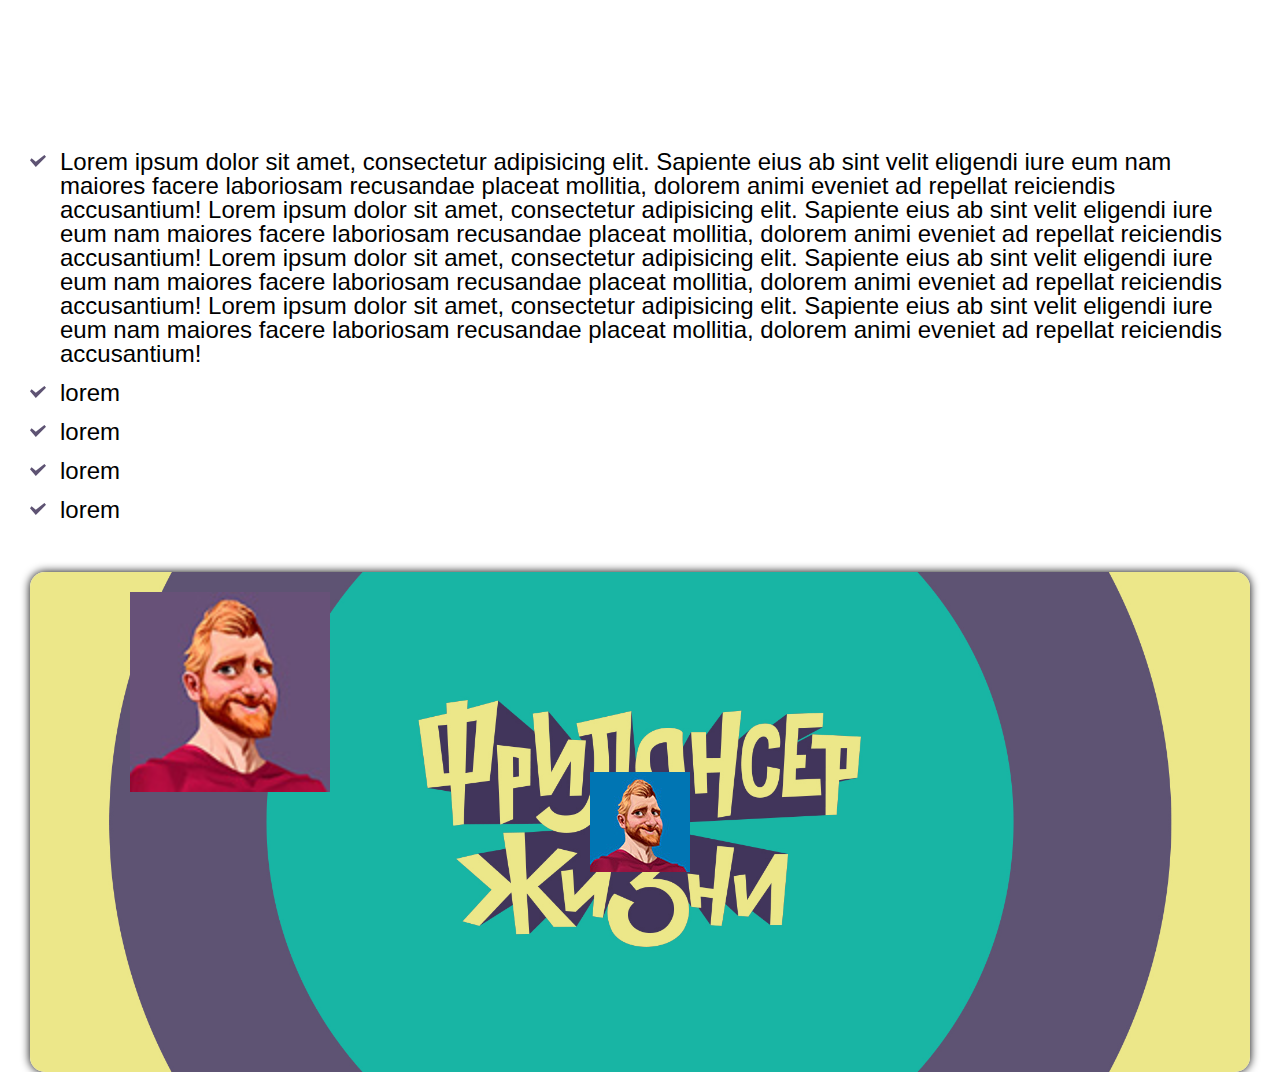
<file: css_5/index.html>
<!-- Сообщаем браузеру как стоит обрабатывать эту страницу -->
<!DOCTYPE html>
<!-- Оболочка документа, указываем язык содержимого -->
<html lang="ru">
	<!-- Заголовок страницы, контейнер для других важных данных (не отображается) -->
	<head>
		<!-- Заголовок страницы в браузере -->
		<title>CSS. Часть №5 (Свойство background)</title>
		<!-- Подключаем CSS -->
		<link rel="stylesheet" href="css/style.css" />
		<!-- Кодировка страницы -->
		<meta http-equiv="Content-type" content="text/html;charset=UTF-8" />
	</head>
	<!-- Отображаемое тело страницы -->
	<body>

		<ul class="list">
			<li>
				Lorem ipsum dolor sit amet, consectetur adipisicing elit. Sapiente eius ab sint velit eligendi iure eum nam maiores facere laboriosam recusandae placeat mollitia, dolorem animi eveniet ad repellat reiciendis accusantium!
				Lorem ipsum dolor sit amet, consectetur adipisicing elit. Sapiente eius ab sint velit eligendi iure eum nam maiores facere laboriosam recusandae placeat mollitia, dolorem animi eveniet ad repellat reiciendis accusantium!
				Lorem ipsum dolor sit amet, consectetur adipisicing elit. Sapiente eius ab sint velit eligendi iure eum nam maiores facere laboriosam recusandae placeat mollitia, dolorem animi eveniet ad repellat reiciendis accusantium!
				Lorem ipsum dolor sit amet, consectetur adipisicing elit. Sapiente eius ab sint velit eligendi iure eum nam maiores facere laboriosam recusandae placeat mollitia, dolorem animi eveniet ad repellat reiciendis accusantium!
			</li>
			<li>lorem</li>
			<li>lorem</li>
			<li>lorem</li>
			<li>lorem</li>
		</ul>

		<div class="block">
			
		</div>
	</body>
</html>
</file>
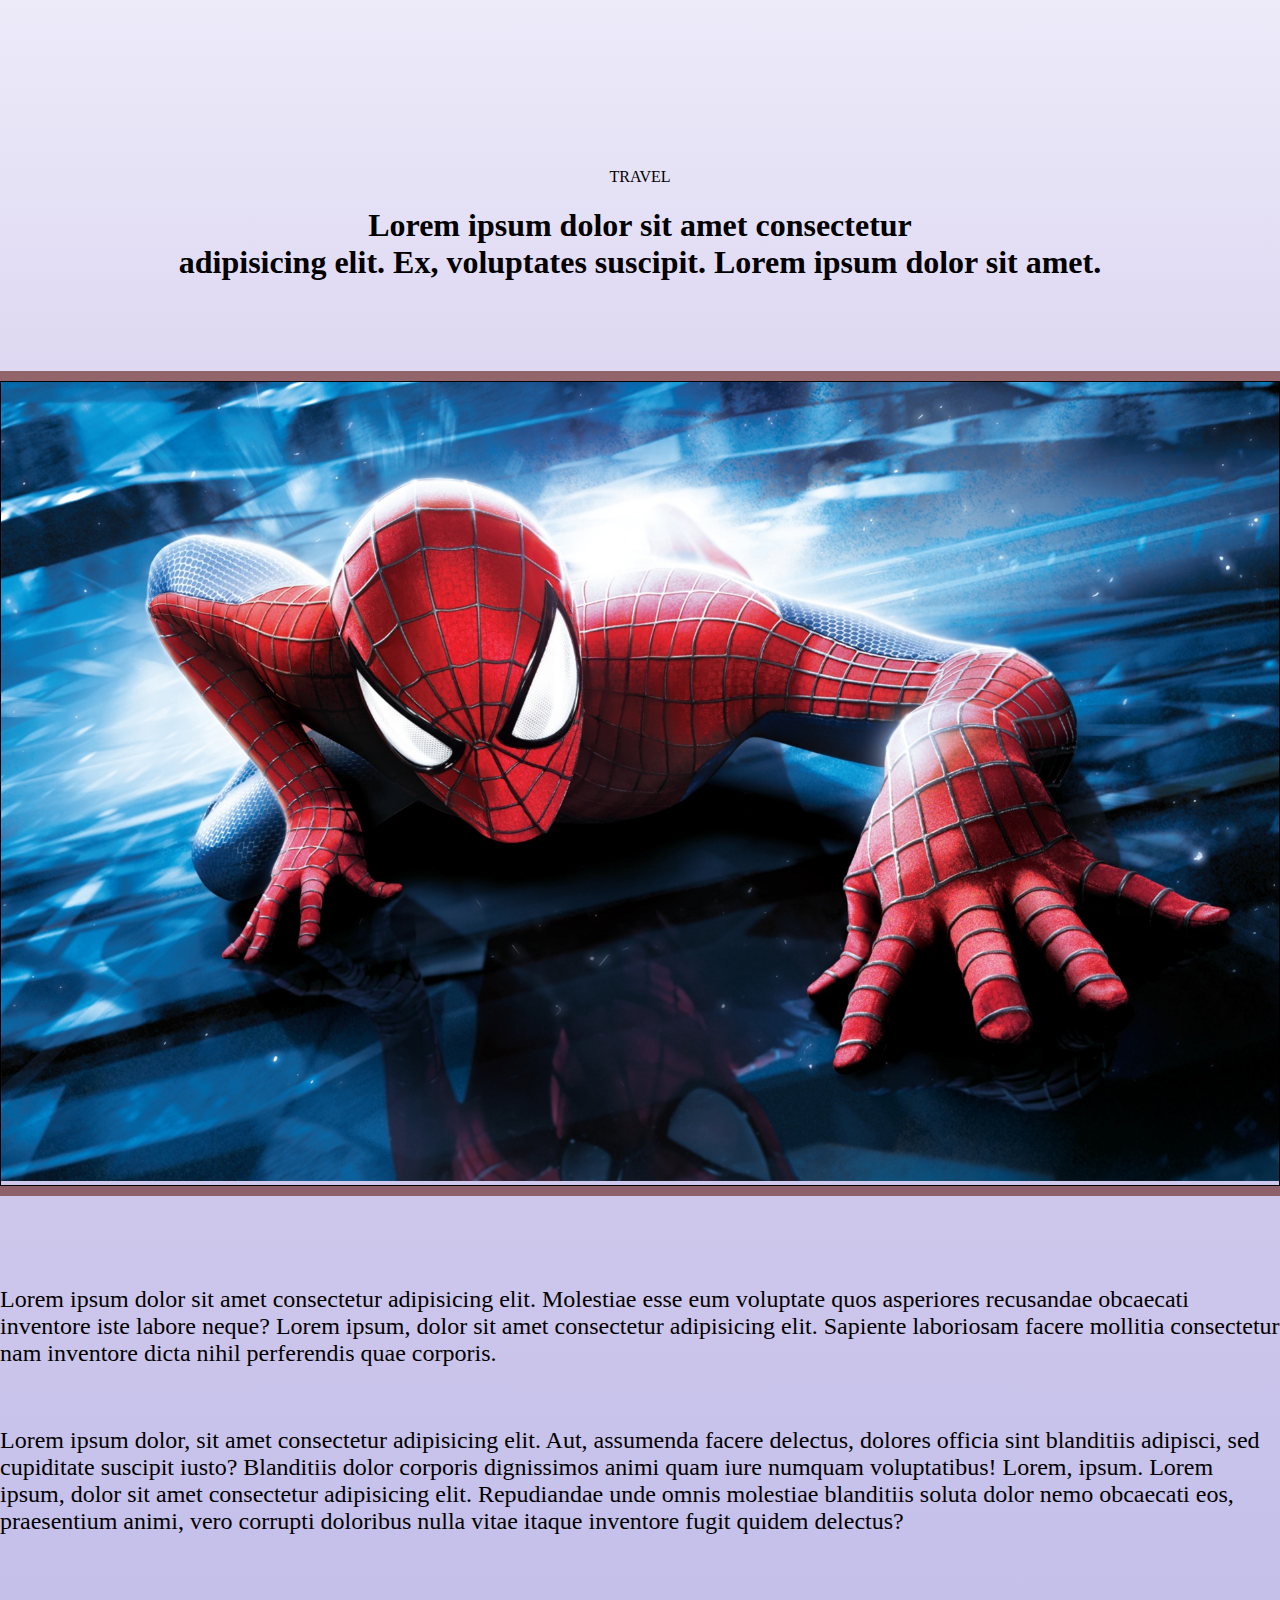
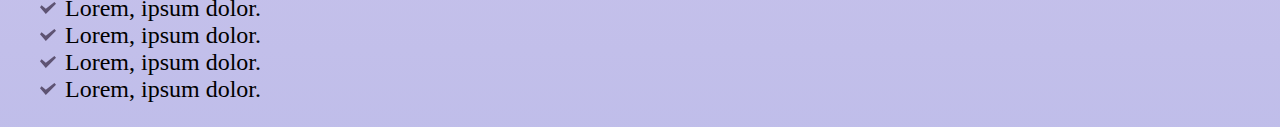
<file: Homework/index.html>
<!DOCTYPE html>
<html lang="ru">
<head>
   <meta charset="UTF-8">
   <meta http-equiv="X-UA-Compatible" content="IE=edge">
   <meta name="viewport" content="width=device-width, initial-scale=1.0">
   <link rel="stylesheet" href="styles.css">
   <title>Homework_backgtoundPosition</title>
</head>
<body>
   <header></header>
   <main>
      <div class="container">
         <p class="start_text">TRAVEL</p>
         <h1 class="start_text">Lorem ipsum dolor sit amet consectetur <br> adipisicing elit. Ex, voluptates suscipit. Lorem ipsum dolor sit amet.</h1>

         <div class="container_img">
            <img class="center_img" src="../Homework/img/img_icon.jpeg" alt="Фотка чела пука">
         </div>

         <div class="text_size">
            <p>Lorem ipsum dolor sit amet consectetur adipisicing elit. Molestiae esse eum voluptate quos asperiores recusandae obcaecati inventore iste labore neque? Lorem ipsum, dolor sit amet consectetur adipisicing elit. Sapiente laboriosam facere mollitia consectetur nam inventore dicta nihil perferendis quae corporis.</p>
            <p>Lorem ipsum dolor, sit amet consectetur adipisicing elit. Aut, assumenda   facere delectus, dolores officia sint blanditiis adipisci, sed cupiditate    suscipit iusto? Blanditiis dolor corporis dignissimos animi quam iure numquam    voluptatibus! Lorem, ipsum. Lorem ipsum, dolor sit amet consectetur  adipisicing elit. Repudiandae unde omnis molestiae blanditiis soluta dolor  nemo obcaecati eos, praesentium animi, vero corrupti doloribus nulla vitae  itaque inventore fugit quidem delectus?</p>

            <div>
               <ul class="list_ul">
                  <li>Lorem, ipsum dolor.</li>
                  <li>Lorem, ipsum dolor.</li>
                  <li>Lorem, ipsum dolor.</li>
                  <li>Lorem, ipsum dolor.</li>
               </ul>
            </div>
         </div>

         
      </div>
      
   </main>
   <footer></footer>
</body>
</html>
</file>
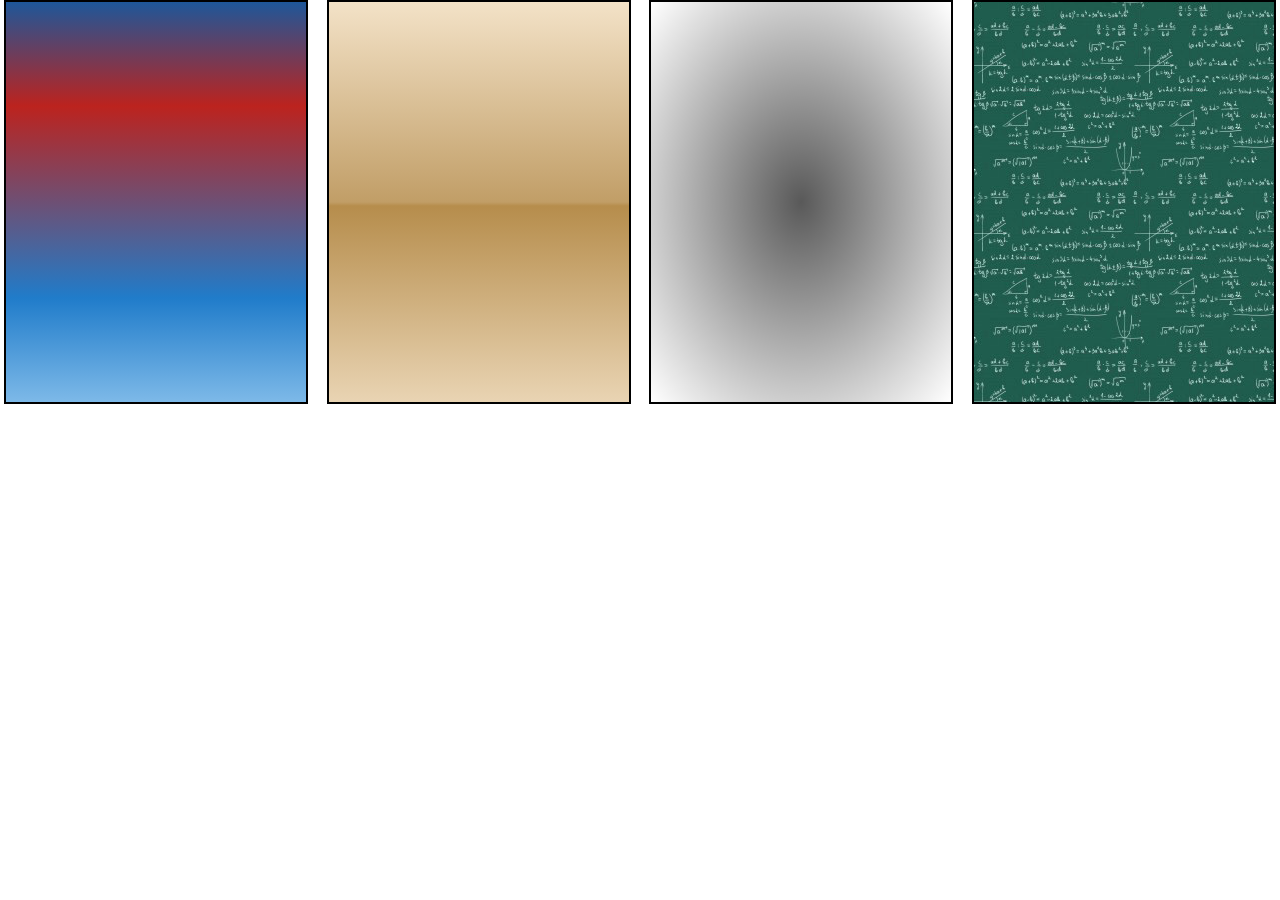
<file: Тренировка фона/index.html>
<!DOCTYPE html>
<html lang="ru">
<head>
   <meta charset="UTF-8">
   <meta http-equiv="X-UA-Compatible" content="IE=edge">
   <meta name="viewport" content="width=device-width, initial-scale=1.0">
   <link rel="stylesheet" href="style.css">
   <title>Backgroun test</title>
</head>
<body>
   <div class="all">
      <div class="backgound1"></div>
      <div class="backgound2"></div>
      <div class="backgound3"></div>
      <div class="backgound4"></div>
   </div>
   
</body>
</html>
</file>
<file: css_5/css/style.css>
/*Обнуление*/
*{padding: 0;margin: 0;border: 0;}
*,*:before,*:after{-moz-box-sizing: border-box;-webkit-box-sizing: border-box;box-sizing: border-box;}
:focus,:active{outline: none;}
a:focus,a:active{outline: none;}
nav,footer,header,aside{display: block;}
html,body{height:100%;width:100%;font-size:100%;line-height:1;font-size:14px;-ms-text-size-adjust:100%;-moz-text-size-adjust:100%;-webkit-text-size-adjust:100%;}
input,button,textarea{font-family:inherit;}
input::-ms-clear{display: none;}
button{cursor: pointer;}
button::-moz-focus-inner {padding:0;border:0;}
a,a:visited{text-decoration: none;}
a:hover{text-decoration: none;}
ul li{list-style: none;}
img{vertical-align: top;}
h1,h2,h3,h4,h5,h6{font-size:inherit;font-weight: inherit;}
/*--------------------*/

body{
	font-family: Arial, "Helvetica Neue", Helvetica, sans-serif;
	padding: 150px 30px 30px 30px;
}

.list{
	margin: 0 0 50px 0;
}

.list li{
	font-size: 24px;
	margin: 0 0 15px 0;
	background: url('../img/icons/li.svg') left 5px no-repeat;
	padding: 0px 0px 0px 30px;
}

.block{
	background: url('../img/avatar_3.jpg') 50%/100px no-repeat,
	url('../img/avatar.jpg') 100px 20px/200px no-repeat,
	url('../img/bg.jpg') 50%/cover no-repeat;

	height: 500px;
	border-radius: 15px;
	box-shadow: 0 0 10px #000;
}
</file>
<file: Homework/styles.css>
body {
   margin: 0;
   background: #ebe9f9;
   background: -moz-linear-gradient(top,  hsla(248,57%,95%,1) 0%, hsla(255,49%,88%,1)  29%, hsla(251,49%,85%,1) 74%, hsla(243,51%,83%,1) 100%);
   background: -webkit-linear-gradient(top,  hsla(248,57%,95%,1) 0%,hsla(255,49%,88%,1)   29%,hsla(251,49%,85%,1) 74%,hsla(243,51%,83%,1) 100%);
   background: linear-gradient(to bottom,  hsla(248,57%,95%,1) 0%,hsla(255,49%,88%,1)  29%,hsla(251,49%,85%,1) 74%,hsla(243,51%,83%,1) 100%);
   filter: progid:DXImageTransform.Microsoft.gradient( startColorstr='#ebe9f9',  endColorstr='#c1bfea',GradientType=0 );
}
.container {
   max-width: 1280px;
   margin: 0 auto;
   margin-top: 168px;
   font-size: 16px;
}
.start_text {
   text-align: center;
}
.container_img {
   margin-top: 100px;
   outline: 10px solid hsla(0, 32%, 36%, 0.753);
   border: 1px solid black;
}
.center_img {
   width: 100%;
   height: 100%;
}
.text_size {
   font-size: 24px;
   margin-top: 100px;
}
.text_size p, .text_size div {
   margin-top: 60px;
}
.text_size p:first-child {
   margin-top: 0;
}
.list_ul {
   list-style-type: none;
}
.list_ul li {
   background: url(../css_5/img/icons/li.svg) left 7px no-repeat;
   padding-left: 25px;
}
</file>
<file: Тренировка фона/style.css>
body {
   margin: 0;
}
.all {
   display: flex;
   gap: 10px;
}
.backgound1 {
   max-width: 500px;
   min-width: 300px;
   height: 400px;
   border: 2px solid;
   margin: 0 auto;
   background: rgb(30,87,153);
   background: -moz-linear-gradient(top,  rgb(30,87,153) 0%, rgb(188,35,30) 26%, rgb(32,124,202)   74%, rgb(125,185,232) 100%);
   background: -webkit-linear-gradient(top,  rgb(30,87,153) 0%,rgb(188,35,30) 26%,rgb(32,124,202)  74%,rgb(125,185,232) 100%);
   background: linear-gradient(to bottom,  rgb(30,87,153) 0%,rgb(188,35,30) 26%,rgb(32,124,202)    74%,rgb(125,185,232) 100%);
   filter: progid:DXImageTransform.Microsoft.gradient( startColorstr='#1e5799', endColorstr='#7db9e8',   GradientType=0 );
}
.backgound2 {
   max-width: 500px;
   min-width: 300px;
   height: 400px;
   border: 2px solid;
   margin: 0 auto;  
   background: rgb(243,226,199);
   background: -moz-linear-gradient(top,  rgb(243,226,199) 0%, rgb(193,158,103) 50%, rgb(182,141,  76) 51%, rgb(233,212,179) 100%);
   background: -webkit-linear-gradient(top,  rgb(243,226,199) 0%,rgb(193,158,103) 50%,rgb(182,141, 76) 51%,rgb(233,212,179) 100%);
   background: linear-gradient(to bottom,  rgb(243,226,199) 0%,rgb(193,158,103) 50%,rgb(182,141,   76) 51%,rgb(233,212,179) 100%);
   filter: progid:DXImageTransform.Microsoft.gradient( startColorstr='#f3e2c7', endColorstr='#e9d4b3',   GradientType=0 );
}
.backgound3 {
   max-width: 500px;
   min-width: 300px;
   height: 400px;
   border: 2px solid;
   margin: 0 auto;
   background: -moz-radial-gradient(center, ellipse cover,  rgba(0,0,0,0.65) 0%, rgba(0,0,0,0) 100%);
   background: -webkit-radial-gradient(center, ellipse cover,  rgba(0,0,0,0.65) 0%,rgba(0,0,0,0)   100%);
   background: radial-gradient(ellipse at center,  rgba(0,0,0,0.65) 0%,rgba(0,0,0,0) 100%);
   filter: progid:DXImageTransform.Microsoft.gradient( startColorstr='#a6000000',   endColorstr='#00000000',GradientType=1 );  
}
.backgound4 {
   max-width: 500px;
   min-width: 300px;
   height: 400px;
   border: 2px solid;
   margin: 0 auto;  
   background-image: url(img/81.jpg);
}
</file>
